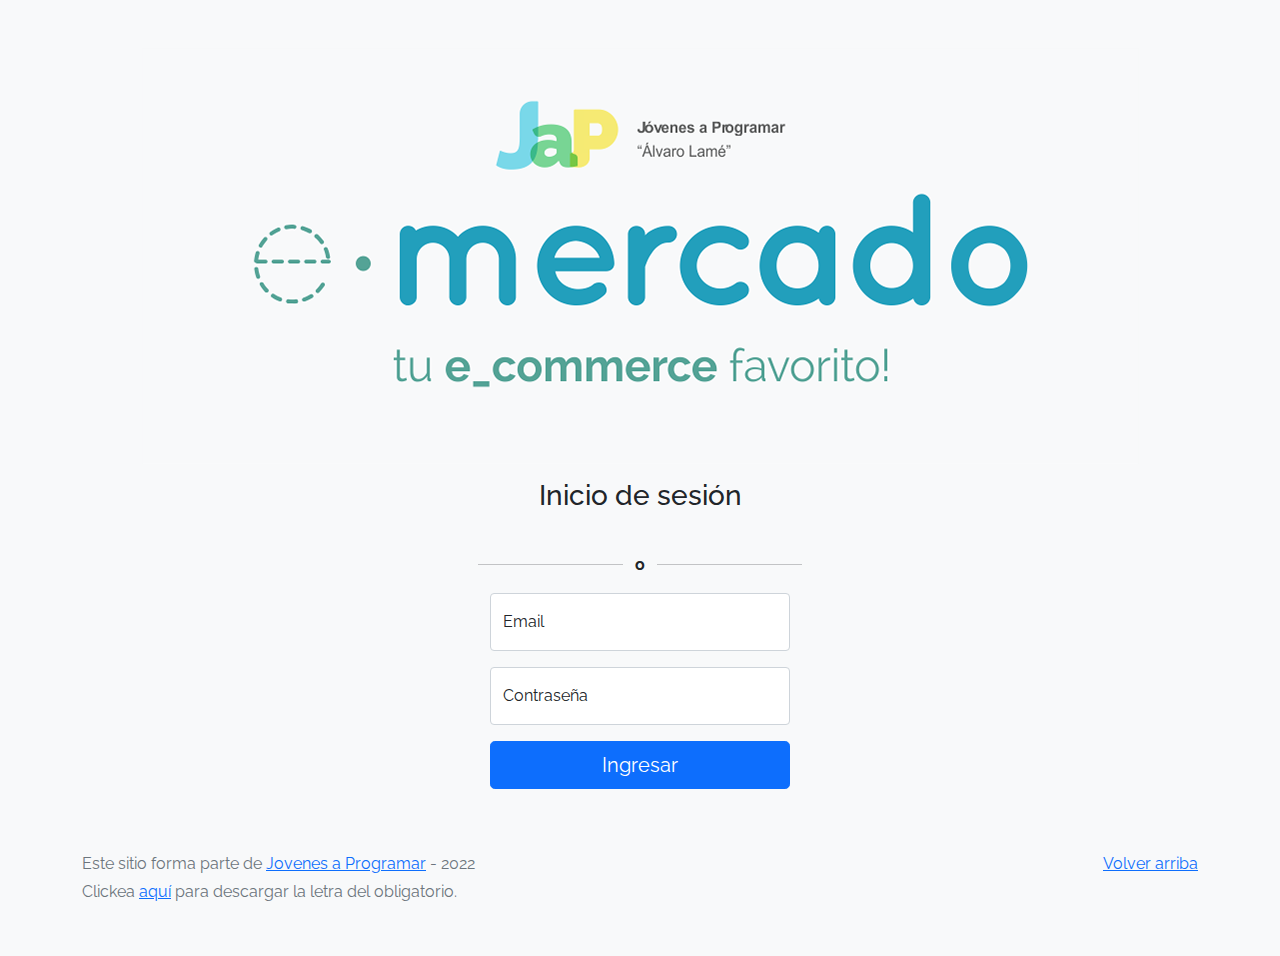
<file: index.html>
<!DOCTYPE html>
<html lang="es">

<head>
  <meta http-equiv="Content-Type" content="text/html; charset=UTF-8">
  <meta name="viewport" content="width=device-width, initial-scale=1, shrink-to-fit=no">
  <title>eMercado - Todo lo que busques está aquí</title>
  <link href="https://fonts.googleapis.com/css?family=Raleway:300,300i,400,400i,700,700i,900,900i" rel="stylesheet">
  <link href="css/bootstrap.min.css" rel="stylesheet">
  <link href="css/styles.css" rel="stylesheet">
  <style>
    body {
      background-color: rgb(248, 249, 250);
    }
  </style>
</head>

<body>
  <main class="mt-5 text-center">

    <div class="container">
      <div class="row">
        <div class="col">
          <img src="img/login.png" alt="Logo" class="img-fluid">
          <div class="signin">
            <h1 class="h3">Inicio de sesión</h1>
            <div class="d-flex justify-content-center">
              <div id="g_id_onload"
                data-client_id="797839961033-8uf7cm8mfs4sac1e7pn4msv54l4lvhlh.apps.googleusercontent.com"
                data-callback="handleCredentialResponse" data-auto_prompt="false">
              </div>
              <div class="g_id_signin mt-3 mb-3" data-type="standard" data-size="large" data-theme="outline"
                data-text="sign_in_with" data-shape="rectangular" data-logo_alignment="left" data-width="300"
                data-locale="es_UY">
              </div>
            </div>
            <div class="row">
              <hr class="col m-auto">
              <strong class="col-auto">o</strong>
              <hr class="col m-auto">
            </div>
            <div class="form-floating mt-3 mb-3">
              <input type="email" class="form-control" id="email" placeholder="Ingrese email" required>
              <label for="email">Email</label>
            </div>
            <div class="form-floating mt-3 mb-3">
              <input type="password" class="form-control" id="password" placeholder="Ingrese contraseña" required>
              <label for="password">Contraseña</label>
            </div>
            <button class="w-100 btn btn-lg btn-primary" id="submit">Ingresar</button>
          </div>
        </div>
      </div>
    </div>

  </main>

  <footer class="text-muted">
    <div class="container">
      <p class="float-end">
        <a href="#">Volver arriba</a>
      </p>
      <p>Este sitio forma parte de <a href="https://jovenesaprogramar.edu.uy/" target="_blank">Jovenes a Programar</a> -
        2022</p>
      <p>Clickea <a target="_blank" href="Letra.pdf">aquí</a> para descargar la letra del obligatorio.</p>
    </div>
  </footer>

  <div class="modal fade" tabindex="-1" role="dialog" id="error-modal">
    <div class="modal-dialog">
      <div class="modal-content">
        <div class="modal-body">
          <div>Por favor ingrese:</div>
          <ul id="error-modal-body"></ul>
        </div>
        <div class="modal-footer">
          <button type="button" class="btn btn-primary" data-bs-dismiss="modal">Cerrar</button>
        </div>
      </div>
    </div>
  </div>

  <script src="js/bootstrap.bundle.min.js"></script>
  <script src="https://accounts.google.com/gsi/client" async defer></script>
  <script src="js/index.js"></script>
</body>

</html>
</file>
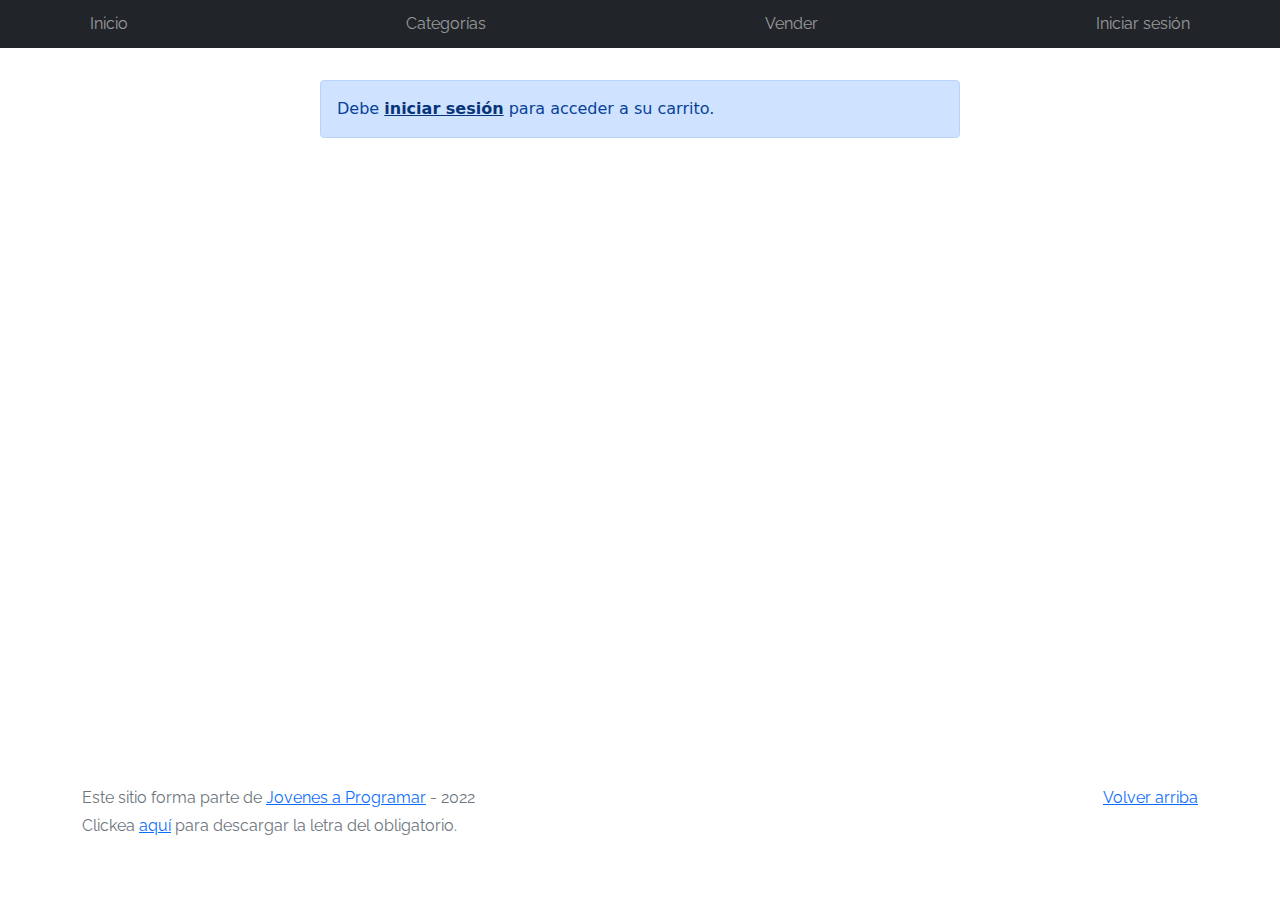
<file: cart.html>
<!DOCTYPE html>
<html lang="es">

<head>
  <meta http-equiv="Content-Type" content="text/html; charset=UTF-8">
  <meta name="viewport" content="width=device-width, initial-scale=1, shrink-to-fit=no">
  <title>eMercado - Todo lo que busques está aquí</title>
  <link href="https://fonts.googleapis.com/css?family=Raleway:300,300i,400,400i,700,700i,900,900i" rel="stylesheet">
  <link href="https://fonts.googleapis.com/css?family=Roboto:200,300,400,700,900" rel="stylesheet">
  <link href="css/bootstrap.min.css" rel="stylesheet">
  <link href="css/font-awesome.min.css" rel="stylesheet">
  <link href="css/styles.css" rel="stylesheet">
</head>

<body>

  <nav class="navbar navbar-expand-lg navbar-dark bg-dark p-1">
    <div class="container">
      <button class="navbar-toggler" type="button" data-bs-toggle="collapse" data-bs-target="#navbarNav"
        aria-controls="navbarNav" aria-expanded="false" aria-label="Toggle navigation">
        <span class="navbar-toggler-icon"></span>
      </button>
      <div class="collapse navbar-collapse" id="navbarNav">
        <ul class="navbar-nav w-100 justify-content-between">
          <li class="nav-item">
            <a class="nav-link" href="inicio.html">Inicio</a>
          </li>
          <li class="nav-item">
            <a class="nav-link" href="categories.html">Categorías</a>
          </li>
          <li class="nav-item">
            <a class="nav-link" href="sell.html">Vender</a>
          </li>
          <li class="nav-item" id="navbar-user">
          </li>
        </ul>
      </div>
    </div>
  </nav>

  <main>

    <div class="container">

      <div class="row">

        <div class="col">
          <h1 class="text-center mb-3 mt-4">Carrito</h1>
          <table class="table cart-table">
            <thead>
              <tr>
                <th scope="col"></th>
                <th class="name-h" scope="col">Nombre</th>
                <th class="cost-h" scope="col">Costo</th>
                <th class="count-h" scope="col">Cantidad</th>
                <th class="subtotal-h" scope="col">Subtotal</th>
                <th class="remove-h" scope="col"></th>
              </tr>
            </thead>
            <tbody id="cart-items">
            </tbody>
          </table>
        </div>

      </div>

      <div class="row row-cols-1 row-cols-lg-2">

        <form class="col col-lg-5 needs-validation" id="address-form" novalidate>
          <h2 class="mb-3 mt-5">Dirección de envío</h2>
          <div class="input-group shipping mb-2">
            <span class="input-group-text">Calle</span>
            <input type="text" name="shipping-main-street" class="form-control" id="shipping-main-street" required>
            <div class="invalid-feedback">Ingrese calle.</div>
            <div class="valid-feedback">OK.</div>
          </div>
          <div class="input-group shipping mb-2">
            <span class="input-group-text">Número</span>
            <input type="text" name="shipping-door-number" class="form-control" id="shipping-door-number" required>
            <div class="invalid-feedback">Ingrese número de puerta.</div>
            <div class="valid-feedback">OK.</div>
          </div>
          <div class="input-group shipping">
            <span class="input-group-text">Esquina</span>
            <input type="text" name="shipping-corner-street" class="form-control" id="shipping-corner-street" required>
            <div class="invalid-feedback">Ingrese esquina.</div>
            <div class="valid-feedback">OK.</div>
          </div>
        </form>

        <div class="col col-lg-3 offset-lg-1 needs-validation" id="shipping-method">
          <h2 class="mb-3 mt-5">Tipo de envío</h2>
          <div class="form-check mb-2">
            <input type="radio" class="form-check-input" name="shipping-method" value="3" id="shipping-premium"
              required>
            <label for="shipping-premium" class="form-check-label">Premium: 2 a 5 días (15%)</label>
          </div>
          <div class="form-check mb-2">
            <input type="radio" class="form-check-input" name="shipping-method" value="2" id="shipping-express">
            <label for="shipping-express" class="form-check-label">Express: 5 a 8 días (7%)</label>
          </div>
          <div class="form-check mb-2">
            <input type="radio" class="form-check-input" name="shipping-method" value="1" id="shipping-standard">
            <label for="shipping-standard" class="form-check-label">Standard: 12 a 15 días (5%)</label>
          </div>
        </div>

      </div>

      <div class="row row-cols-1">

        <div class="col">
          <h2 class="mb-3 mt-5">Costos</h2>
          <div class="list-group">
            <div class="list-group-item bg-light d-flex">
              <div class="w-50">
                <h5 class="mb-1">Subtotal</h5>
                <small class="text-muted">Costo unitario del producto por cantidad.</small>
              </div>
              <div class="w-50 d-flex align-items-center justify-content-end">
                <div class="number-font" id="subtotal-cost">─</div>
              </div>
            </div>
            <div class="list-group-item bg-light d-flex">
              <div class="w-50">
                <h5 class="mb-1">Costo de envío</h5>
                <small class="text-muted">Según el tipo de envío.</small>
              </div>
              <div class="w-50 d-flex align-items-center justify-content-end">
                <div class="number-font" id="shipping-cost">─</div>
              </div>
            </div>
            <div class="list-group-item bg-light d-flex">
              <div class="w-50">
                <h5 class="mb-1">Total</h5>
                <small class="text-muted">Total a pagar.</small>
              </div>
              <div class="w-50 d-flex align-items-center justify-content-end">
                <div class="fw-bold number-font" id="total-cost">─</div>
              </div>
            </div>
          </div>
        </div>

        <div class="col">
          <h2 class="mb-3 mt-5">Forma de pago</h2>
          <p id="payment-method-display">Seleccione una forma de pago.</p>
          <a data-bs-toggle="modal" href="#payment-modal" role="button">Seleccionar</a>
        </div>

      </div>

      <button type="submit" form="address-form" class="btn btn-primary btn-lg mt-5">Finalizar
        compra</button>

    </div>

    </div>

  </main>

  <footer class="text-muted">
    <div class="container">
      <p class="float-end">
        <a href="#">Volver arriba</a>
      </p>
      <p>Este sitio forma parte de <a href="https://jovenesaprogramar.edu.uy/" target="_blank">Jovenes a Programar</a> -
        2022</p>
      <p>Clickea <a target="_blank" href="Letra.pdf">aquí</a> para descargar la letra del obligatorio.</p>
    </div>
  </footer>

  <div id="spinner-wrapper">
    <div class="lds-ring">
      <div></div>
      <div></div>
      <div></div>
      <div></div>
    </div>
  </div>

  <div class="modal fade" id="payment-modal" data-bs-backdrop="static" data-bs-keyboard="false" tabindex="-1"
    aria-labelledby="staticBackdropLabel" aria-hidden="true">
    <div class="modal-dialog modal-dialog-centered modal-dialog-scrollable">
      <div class="modal-content">

        <div class="modal-header">
          <h2 class="modal-title fs-5">Forma de pago</h2>
        </div>

        <div class="modal-body">

          <div class="form-check mb-2">
            <input type="radio" class="form-check-input" name="payment-method-input" value="1" id="payment-card"
              required>
            <label for="payment-card" class="form-check-label">Tarjeta de crédito</label>
          </div>

          <form class="row row-cols-2" id="card-form" novalidate>
            <div class="col mb-2">
              <label for="payment-card-number" class="form-label">Número de tarjeta</label>
              <input type="text" name="payment-card-number" class="form-control" id="payment-card-number" disabled>
              <div class="invalid-feedback">Ingrese número de tarjeta.</div>
              <div class="valid-feedback">OK.</div>
            </div>

            <div class="col mb-2">
              <label for="payment-card-code" class="form-label">Código de seg.</label>
              <input type="text" name="payment-card-code" class="form-control" id="payment-card-code" disabled>
              <div class="invalid-feedback">Ingrese código de seguridad.</div>
              <div class="valid-feedback">OK.</div>
            </div>

            <div class="col mb-2">
              <label for="payment-card-expiration" class="form-label">Vencimiento (MM/AA)</label>
              <input type="text" name="payment-card-expiration" class="form-control" id="payment-card-expiration"
                disabled>
              <div class="invalid-feedback">Ingrese fecha de vencimiento.</div>
              <div class="valid-feedback">OK.</div>
            </div>
          </form>

          <div class="form-check mt-5 mb-2">
            <input type="radio" class="form-check-input" name="payment-method-input" value="2" id="payment-bank">
            <label for="payment-bank" class="form-check-label">Transferencia bancaria</label>
          </div>

          <form class="row row-cols-2" id="bank-form" novalidate>
            <div class="col mb-2">
              <label for="payment-bank-number" class="form-label">Número de cuenta</label>
              <input type="text" name="payment-bank-number" class="form-control" id="payment-bank-number" disabled>
              <div class="invalid-feedback">Ingrese número de cuenta.</div>
              <div class="valid-feedback">OK.</div>
            </div>
          </form>

        </div>

        <div class="modal-footer">
          <button type="button" class="btn btn-primary" data-bs-dismiss="modal">Cerrar</button>
        </div>

      </div>
    </div>
  </div>

  <div class="alert alert-success alert-dismissible fade d-none" id="purchase-success" role="alert">
    <div class="text-center">¡Has comprado con éxito!</div>
    <button type="button" class="btn-close" data-bs-dismiss="alert" aria-label="Close" id="close-alert"></button>
  </div>

  <script src="js/bootstrap.bundle.min.js"></script>
  <script src="js/init.js"></script>
  <script src="js/cart.js"></script>

</body>

</html>
</file>
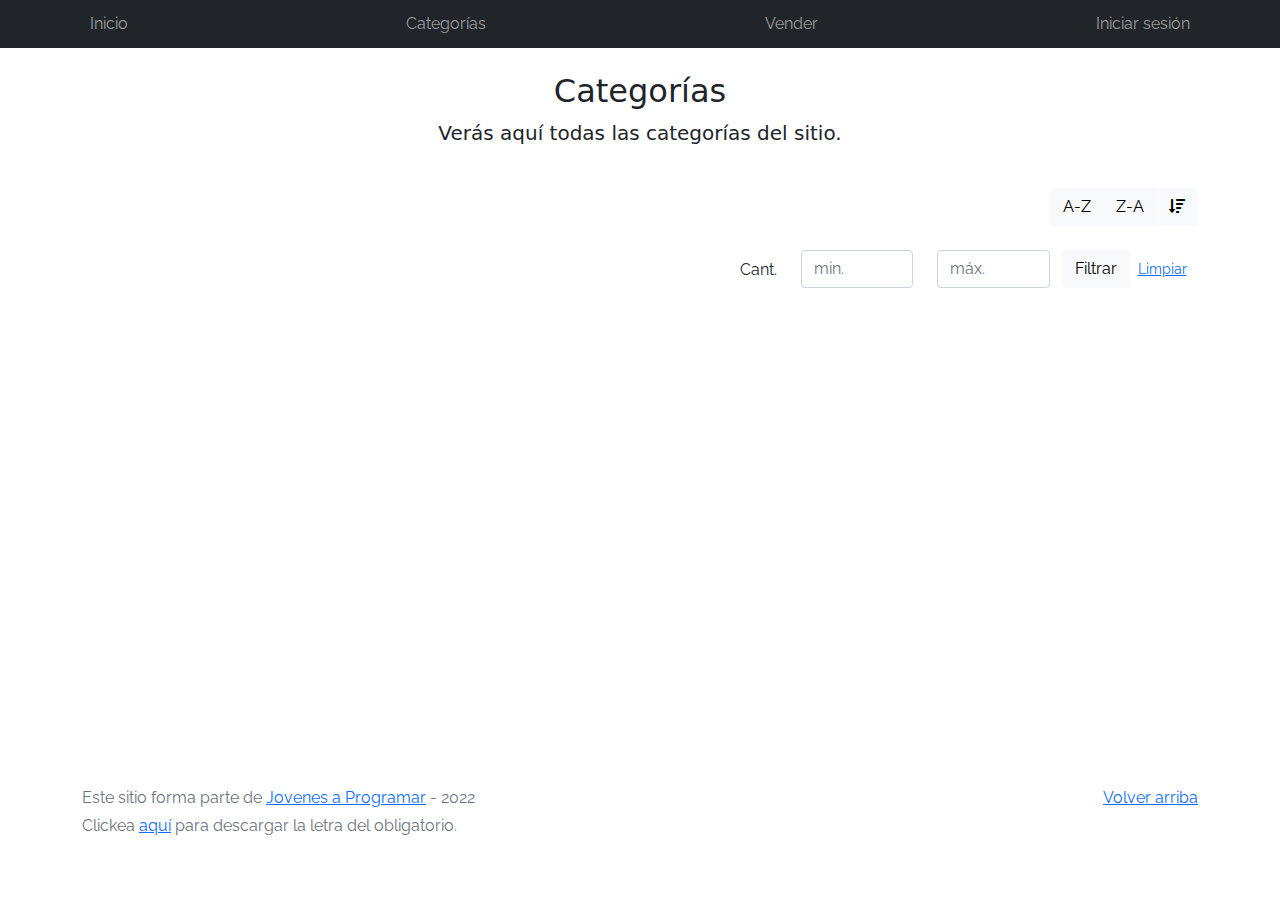
<file: categories.html>
<!DOCTYPE html>
<html lang="es">

<head>
  <meta http-equiv="Content-Type" content="text/html; charset=UTF-8">
  <meta name="viewport" content="width=device-width, initial-scale=1, shrink-to-fit=no">
  <title>eMercado - Todo lo que busques está aquí</title>
  <link href="https://fonts.googleapis.com/css?family=Raleway:300,300i,400,400i,700,700i,900,900i" rel="stylesheet">
  <link href="css/font-awesome.min.css" rel="stylesheet">
  <link href="css/bootstrap.min.css" rel="stylesheet">
  <link href="css/styles.css" rel="stylesheet">
</head>

<body>
  <nav class="navbar navbar-expand-lg navbar-dark bg-dark p-1">
    <div class="container">
      <button class="navbar-toggler" type="button" data-bs-toggle="collapse" data-bs-target="#navbarNav"
        aria-controls="navbarNav" aria-expanded="false" aria-label="Toggle navigation">
        <span class="navbar-toggler-icon"></span>
      </button>
      <div class="collapse navbar-collapse" id="navbarNav">
        <ul class="navbar-nav w-100 justify-content-between">
          <li class="nav-item">
            <a class="nav-link" href="inicio.html">Inicio</a>
          </li>
          <li class="nav-item">
            <a class="nav-link" href="categories.html">Categorías</a>
          </li>
          <li class="nav-item">
            <a class="nav-link" href="sell.html">Vender</a>
          </li>
          <li class="nav-item" id="navbar-user">
          </li>
        </ul>
      </div>
    </div>
  </nav>
  <main class="pb-5">
    <div class="text-center p-4">
      <h2>Categorías</h2>
      <p class="lead">Verás aquí todas las categorías del sitio.</p>
    </div>
    <div class="container">
      <div class="row">
        <div class="col text-end">
          <div class="btn-group btn-group-toggle mb-4" data-bs-toggle="buttons">
            <input type="radio" class="btn-check" name="options" id="sortAsc">
            <label class="btn btn-light" for="sortAsc">A-Z</label>
            <input type="radio" class="btn-check" name="options" id="sortDesc">
            <label class="btn btn-light" for="sortDesc">Z-A</label>
            <input type="radio" class="btn-check" name="options" id="sortByCount" checked>
            <label class="btn btn-light" for="sortByCount"><i class="fas fa-sort-amount-down mr-1"></i></label>
          </div>
        </div>
      </div>
      <div class="row">
        <div class="col-lg-6 offset-lg-6 col-md-12 mb-1 container">
          <div class="row container p-0 m-0">
            <div class="col">
              <p class="font-weight-normal text-end my-2">Cant.</p>
            </div>
            <div class="col">
              <input class="form-control" type="number" placeholder="min." id="rangeFilterCountMin">
            </div>
            <div class="col">
              <input class="form-control" type="number" placeholder="máx." id="rangeFilterCountMax">
            </div>
            <div class="col-3 p-0">
              <div class="btn-group" role="group">
                <button class="btn btn-light btn-block" id="rangeFilterCount">Filtrar</button>
                <button class="btn btn-link btn-sm" id="clearRangeFilter">Limpiar</button>
              </div>
            </div>
          </div>
        </div>
      </div>
      <div class="row">
        <div class="list-group" id="cat-list-container">
        </div>
      </div>
    </div>
  </main>
  <footer class="text-muted">
    <div class="container">
      <p class="float-end">
        <a href="#">Volver arriba</a>
      </p>
      <p>Este sitio forma parte de <a href="https://jovenesaprogramar.edu.uy/" target="_blank">Jovenes a Programar</a> -
        2022</p>
      <p>Clickea <a target="_blank" href="Letra.pdf">aquí</a> para descargar la letra del obligatorio.</p>
    </div>
  </footer>
  <div id="spinner-wrapper">
    <div class="lds-ring">
      <div></div>
      <div></div>
      <div></div>
      <div></div>
    </div>
  </div>
  <script src="js/bootstrap.bundle.min.js"></script>
  <script src="js/init.js"></script>
  <script src="js/categories.js"></script>
</body>

</html>
</file>
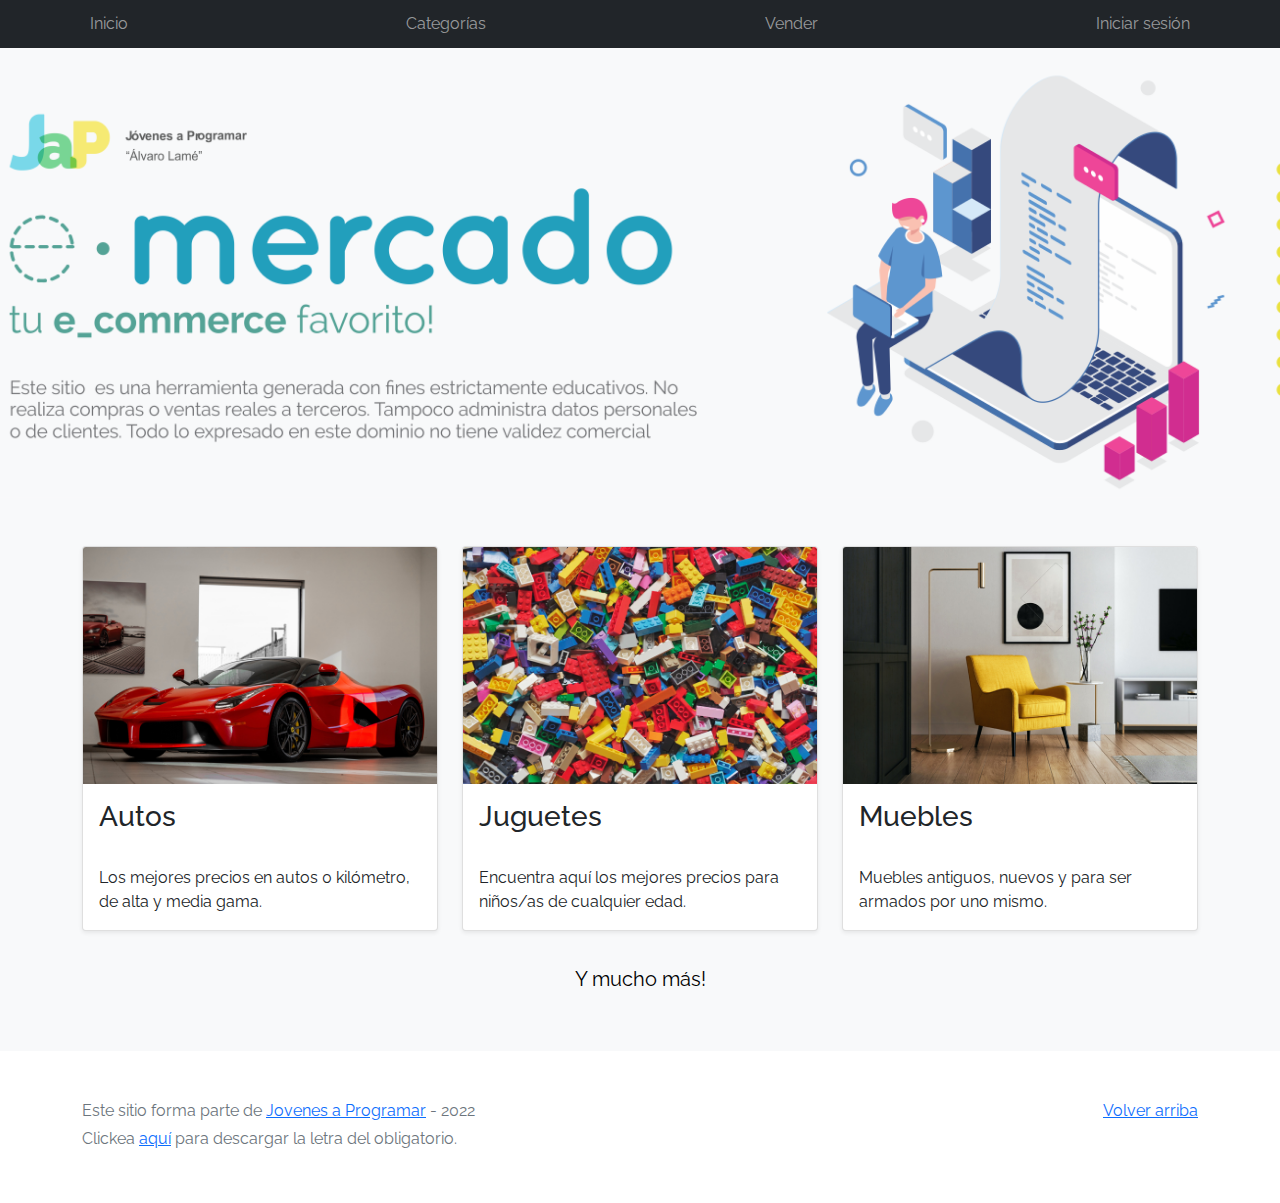
<file: inicio.html>
<!DOCTYPE html>
<html lang="es">

<head>
  <meta http-equiv="Content-Type" content="text/html; charset=UTF-8">
  <meta name="viewport" content="width=device-width, initial-scale=1, shrink-to-fit=no">
  <title>eMercado - Todo lo que busques está aquí</title>
  <link href="https://fonts.googleapis.com/css?family=Raleway:300,300i,400,400i,700,700i,900,900i" rel="stylesheet">
  <link href="css/bootstrap.min.css" rel="stylesheet">
  <link href="css/styles.css" rel="stylesheet">
</head>

<body>
  <nav class="navbar navbar-expand-lg navbar-dark bg-dark p-1">
    <div class="container">
      <button class="navbar-toggler" type="button" data-bs-toggle="collapse" data-bs-target="#navbarNav"
        aria-controls="navbarNav" aria-expanded="false" aria-label="Toggle navigation">
        <span class="navbar-toggler-icon"></span>
      </button>
      <div class="collapse navbar-collapse" id="navbarNav">
        <ul class="navbar-nav w-100 justify-content-between">
          <li class="nav-item">
            <a class="nav-link" href="inicio.html">Inicio</a>
          </li>
          <li class="nav-item">
            <a class="nav-link" href="categories.html">Categorías</a>
          </li>
          <li class="nav-item">
            <a class="nav-link" href="sell.html">Vender</a>
          </li>
          <li class="nav-item" id="navbar-user">
          </li>
        </ul>
      </div>
    </div>
  </nav>
  <main>
    <div class="jumbotron text-center"></div>
    <div class="album py-5 bg-light">
      <div class="container">
        <div class="row">
          <div class="col-md-4">
            <div class="card mb-4 shadow-sm custom-card cursor-active" id="autos">
              <img class="bd-placeholder-img card-img-top" src="img/cars_index.jpg"
                alt="Imgagen representativa de la categoría 'Autos'">
              <h3 class="m-3">Autos</h3>
              <div class="card-body">
                <p class="card-text">Los mejores precios en autos 0 kilómetro, de alta y media gama.</p>
              </div>
            </div>
          </div>
          <div class="col-md-4">
            <div class="card mb-4 shadow-sm custom-card cursor-active" id="juguetes">
              <img class="bd-placeholder-img card-img-top" src="img/toys_index.jpg"
                alt="Imgagen representativa de la categoría 'Juguetes'">
              <h3 class="m-3">Juguetes</h3>
              <div class="card-body">
                <p class="card-text">Encuentra aquí los mejores precios para niños/as de cualquier edad.</p>
              </div>
            </div>
          </div>
          <div class="col-md-4">
            <div class="card mb-4 shadow-sm custom-card cursor-active" id="muebles">
              <img class="bd-placeholder-img card-img-top" src="img/furniture_index.jpg"
                alt="Imgagen representativa de la categoría 'Muebles'">
              <h3 class="m-3">Muebles</h3>
              <div class="card-body">
                <p class="card-text">Muebles antiguos, nuevos y para ser armados por uno mismo.</p>
              </div>
            </div>
          </div>
        </div>
        <div class="row">
          <a class="btn btn-light btn-lg btn-block" href="categories.html">Y mucho más!</a>
        </div>
      </div>
    </div>
  </main>
  <footer class="text-muted">
    <div class="container">
      <p class="float-end">
        <a href="#">Volver arriba</a>
      </p>
      <p>Este sitio forma parte de <a href="https://jovenesaprogramar.edu.uy/" target="_blank">Jovenes a Programar</a> -
        2022</p>
      <p>Clickea <a target="_blank" href="Letra.pdf">aquí</a> para descargar la letra del obligatorio.</p>
    </div>
  </footer>
  <script src="js/bootstrap.bundle.min.js"></script>
  <script src="js/inicio.js"></script>
  <script src="js/init.js"></script>
</body>

</html>
</file>
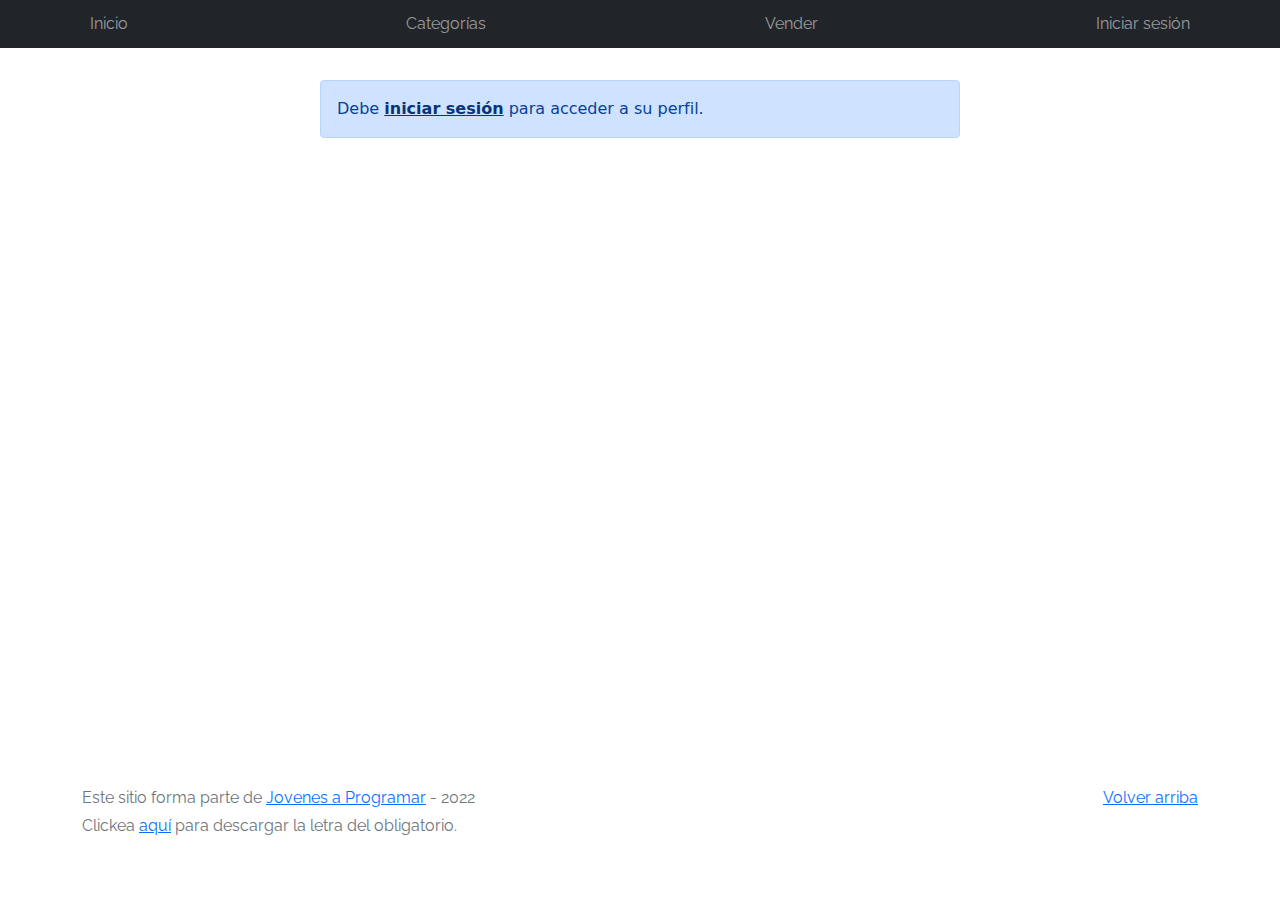
<file: my-profile.html>
<!DOCTYPE html>
<html lang="es">

<head>
  <meta http-equiv="Content-Type" content="text/html; charset=UTF-8">
  <meta name="viewport" content="width=device-width, initial-scale=1, shrink-to-fit=no">
  <title>eMercado - Todo lo que busques está aquí</title>
  <link href="https://fonts.googleapis.com/css?family=Raleway:300,300i,400,400i,700,700i,900,900i" rel="stylesheet">
  <link href="css/bootstrap.min.css" rel="stylesheet">
  <link href="css/styles.css" rel="stylesheet">
  <style>
    .bd-placeholder-img {
      font-size: 1.125rem;
      text-anchor: middle;
      -webkit-user-select: none;
      -moz-user-select: none;
      -ms-user-select: none;
      user-select: none;
    }

    @media (min-width: 768px) {
      .bd-placeholder-img-lg {
        font-size: 3.5rem;
      }
    }
  </style>
</head>

<body>
  <nav class="navbar navbar-expand-lg navbar-dark bg-dark p-1">
    <div class="container">
      <button class="navbar-toggler" type="button" data-bs-toggle="collapse" data-bs-target="#navbarNav"
        aria-controls="navbarNav" aria-expanded="false" aria-label="Toggle navigation">
        <span class="navbar-toggler-icon"></span>
      </button>
      <div class="collapse navbar-collapse" id="navbarNav">
        <ul class="navbar-nav w-100 justify-content-between">
          <li class="nav-item">
            <a class="nav-link" href="inicio.html">Inicio</a>
          </li>
          <li class="nav-item">
            <a class="nav-link" href="categories.html">Categorías</a>
          </li>
          <li class="nav-item">
            <a class="nav-link" href="sell.html">Vender</a>
          </li>
          <li class="nav-item" id="navbar-user">
          </li>
        </ul>
      </div>
    </div>
  </nav>

  <main>

    <div class="container">

      <div class="row mt-4">

        <div class="col">
          <h1 class="d-inline">Perfil</h1>
          <img src="img/img_perfil.png" alt="Imagen de perfil" class="d-inline float-end" id="profile-picture">
        </div>

      </div>

      <div class="row row-cols-1 row-cols-lg-2 mt-3">

        <div class="col mb-3 needs-validation">
          <label class="form-label" for="name">Primer nombre</label>
          <div class="d-inline float-end form-text">Requerido</div>
          <input class="form-control" type="text" id="name" required>
          <div class="invalid-feedback">Nombre no puede estar vacío.</div>
          <div class="valid-feedback">OK.</div>
        </div>
        <div class="col mb-3 needs-validation">
          <label class="form-label" for="second-name">Segundo nombre</label>
          <input class="form-control" type="text" id="second-name">
          <div class="valid-feedback">OK.</div>
        </div>
        <div class="col mb-3 needs-validation">
          <label class="form-label" for="surname">Primer apellido</label>
          <div class="d-inline float-end form-text">Requerido</div>
          <input class="form-control" type="text" id="surname" required>
          <div class="invalid-feedback">Apellido no puede estar vacío.</div>
          <div class="valid-feedback">OK.</div>
        </div>
        <div class="col mb-3 needs-validation">
          <label class="form-label" for="second-surname">Segundo apellido</label>
          <input class="form-control" type="text" id="second-surname">
          <div class="valid-feedback">OK.</div>
        </div>
        <div class="col mb-3 needs-validation">
          <label class="form-label" for="email">E-mail</label>
          <div class="d-inline float-end form-text">Requerido</div>
          <input class="form-control" type="email" id="email" required>
          <div class="invalid-feedback">Ingrese email válido.</div>
          <div class="valid-feedback">OK.</div>
        </div>
        <div class="col mb-3 needs-validation">
          <label class="form-label" for="phone-number">Teléfono de contacto</label>
          <input class="form-control" type="tel" id="phone-number">
          <div class="valid-feedback">OK.</div>
        </div>
        <div class="col mb-3">
          <label class="form-label" for="picture-input">Imagen de perfil</label>
          <input class="form-control" type="file" accept="image/png, image/jpeg" id="picture-input">
          <div class="text-danger mt-2 d-none" id="picture-error">Debe seleccionar una imagen tipo PNG o JPEG.</div>
        </div>

      </div>

      <div class="row mt-5">
        <div class="col">
          <button class="btn btn-primary" id="save-changes">Guardar cambios</button>
        </div>
      </div>

    </div>

  </main>

  <footer class="text-muted">
    <div class="container">
      <p class="float-end">
        <a href="#">Volver arriba</a>
      </p>
      <p>Este sitio forma parte de <a href="https://jovenesaprogramar.edu.uy/" target="_blank">Jovenes a Programar</a> -
        2022</p>
      <p>Clickea <a target="_blank" href="Letra.pdf">aquí</a> para descargar la letra del obligatorio.</p>
    </div>
  </footer>

  <script src="js/bootstrap.bundle.min.js"></script>
  <script src="js/init.js"></script>
  <script src="js/my-profile.js"></script>

</body>

</html>
</file>
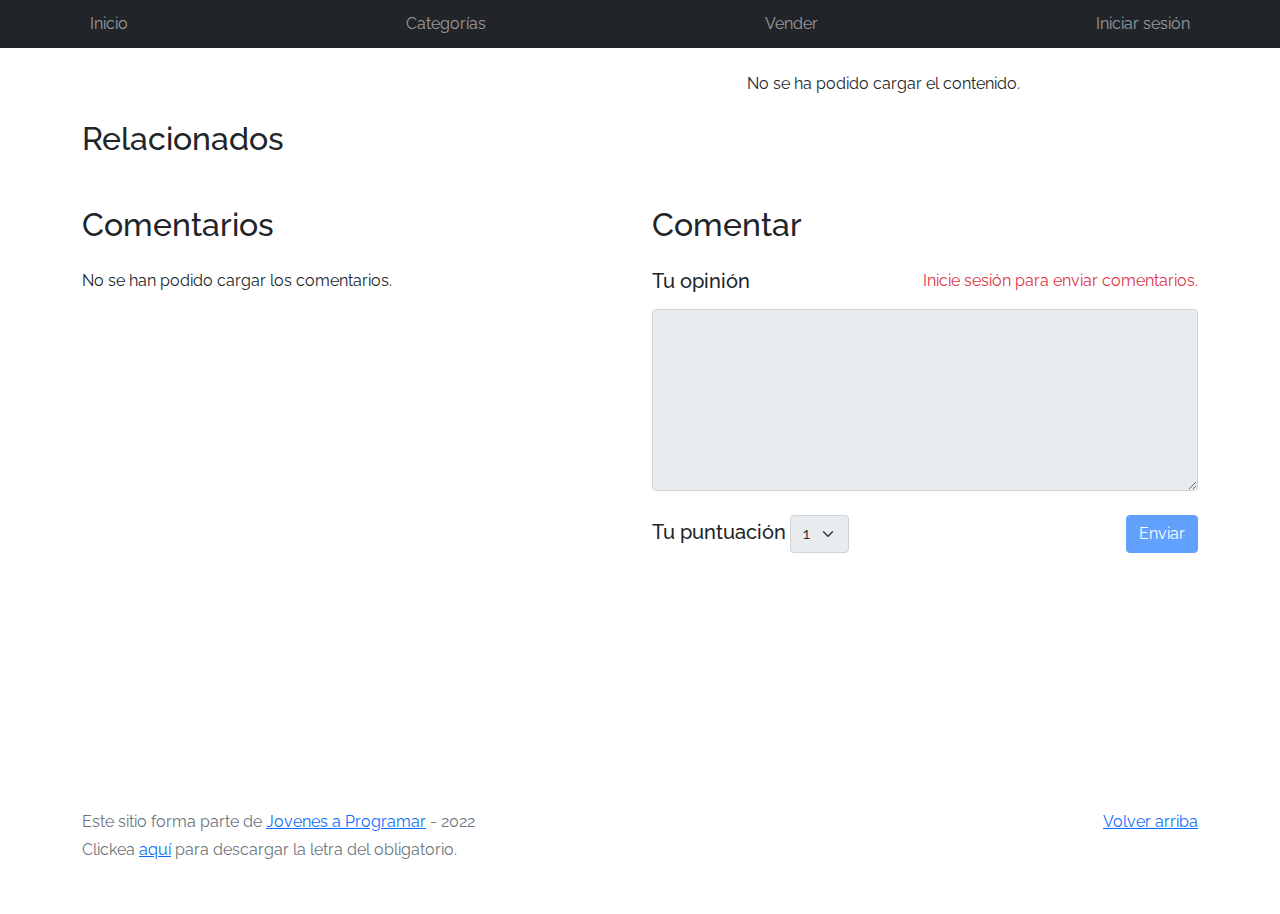
<file: product-info.html>
<!DOCTYPE html>
<html lang="es">

<head>
  <meta http-equiv="Content-Type" content="text/html; charset=UTF-8">
  <meta name="viewport" content="width=device-width, initial-scale=1, shrink-to-fit=no">
  <title>eMercado - Todo lo que busques está aquí</title>
  <link href="https://fonts.googleapis.com/css?family=Raleway:300,300i,400,400i,700,700i,900,900i" rel="stylesheet">
  <link href="https://fonts.googleapis.com/css?family=Roboto:200,300,400,700,900" rel="stylesheet">
  <link href="css/font-awesome.min.css" rel="stylesheet">
  <link href="css/bootstrap.min.css" rel="stylesheet">
  <link href="css/styles.css" rel="stylesheet">
</head>

<body>
  <nav class="navbar navbar-expand-lg navbar-dark bg-dark p-1">
    <div class="container">
      <button class="navbar-toggler" type="button" data-bs-toggle="collapse" data-bs-target="#navbarNav"
        aria-controls="navbarNav" aria-expanded="false" aria-label="Toggle navigation">
        <span class="navbar-toggler-icon"></span>
      </button>
      <div class="collapse navbar-collapse" id="navbarNav">
        <ul class="navbar-nav w-100 justify-content-between">
          <li class="nav-item">
            <a class="nav-link" href="inicio.html">Inicio</a>
          </li>
          <li class="nav-item">
            <a class="nav-link" href="categories.html">Categorías</a>
          </li>
          <li class="nav-item">
            <a class="nav-link" href="sell.html">Vender</a>
          </li>
          <li class="nav-item" id="navbar-user">
          </li>
        </ul>
      </div>
    </div>
  </nav>
  <main>

    <div class="container mt-4">

      <div class="row row-cols-1 row-cols-lg-2">

        <div class="col col-lg-7">
          <div id="pro-img-carousel" class="carousel slide" data-bs-ride="carousel">
            <div class="carousel-inner rounded-3" id="carousel-inner">
            </div>
            <button class="carousel-control-prev" type="button" data-bs-target="#pro-img-carousel" data-bs-slide="prev">
              <span class="carousel-control-prev-icon" aria-hidden="true"></span>
              <span class="visually-hidden">Anterior</span>
            </button>
            <button class="carousel-control-next" type="button" data-bs-target="#pro-img-carousel" data-bs-slide="next">
              <span class="carousel-control-next-icon" aria-hidden="true"></span>
              <span class="visually-hidden">Siguiente</span>
            </button>
            <div class="carousel-indicators" id="carousel-indicators">
            </div>
          </div>
        </div>

        <div class="col col-lg-5" id="pro-info">
        </div>

      </div>

      <h2 class="mb-4 mt-4">Relacionados</h2>
      <div class="row row-cols-2 justify-content-evenly justify-content-lg-start" id="pro-related">
      </div>

      <div class="row row-cols-1 row-cols-lg-2">

        <div class="col">
          <h2 class="mb-4 mt-4">Comentarios</h2>
          <div class="d-grid gap-3 mb-4" id="comments-list">
          </div>
        </div>

        <div class="col">
          <h2 class="mb-4 mt-4">Comentar</h2>
          <div class="mb-4">
            <label for="comment-description">
              <h5 class="mb-3">Tu opinión</h5>
            </label>
            <p class="d-none d-inline float-end text-danger" id="comment-error">Inicie sesión para enviar comentarios.
            </p>
            <textarea name="comment-description" id="comment-description" cols="30" rows="7"
              class="form-control"></textarea>
          </div>
          <div class="mb-4">
            <label for="comment-score">
              <h5>Tu puntuación</h5>
            </label>
            <select name="comment-score" id="comment-score" class="form-select w-auto d-inline">
              <option value="1">1</option>
              <option value="2">2</option>
              <option value="3">3</option>
              <option value="4">4</option>
              <option value="5">5</option>
            </select>
            <button type="button" id="comment-send" class="btn btn-primary w-auto float-end">Enviar</button>
          </div>
        </div>

      </div>

    </div>

  </main>
  <footer class="text-muted">
    <div class="container">
      <p class="float-end">
        <a href="#">Volver arriba</a>
      </p>
      <p>Este sitio forma parte de <a href="https://jovenesaprogramar.edu.uy/" target="_blank">Jovenes a Programar</a> -
        2022</p>
      <p>Clickea <a target="_blank" href="Letra.pdf">aquí</a> para descargar la letra del obligatorio.</p>
    </div>
  </footer>
  <div id="spinner-wrapper">
    <div class="lds-ring">
      <div></div>
      <div></div>
      <div></div>
      <div></div>
    </div>
  </div>
  <script src="js/bootstrap.bundle.min.js"></script>
  <script src="js/init.js"></script>
  <script src="js/product-info.js"></script>
</body>

</html>
</file>
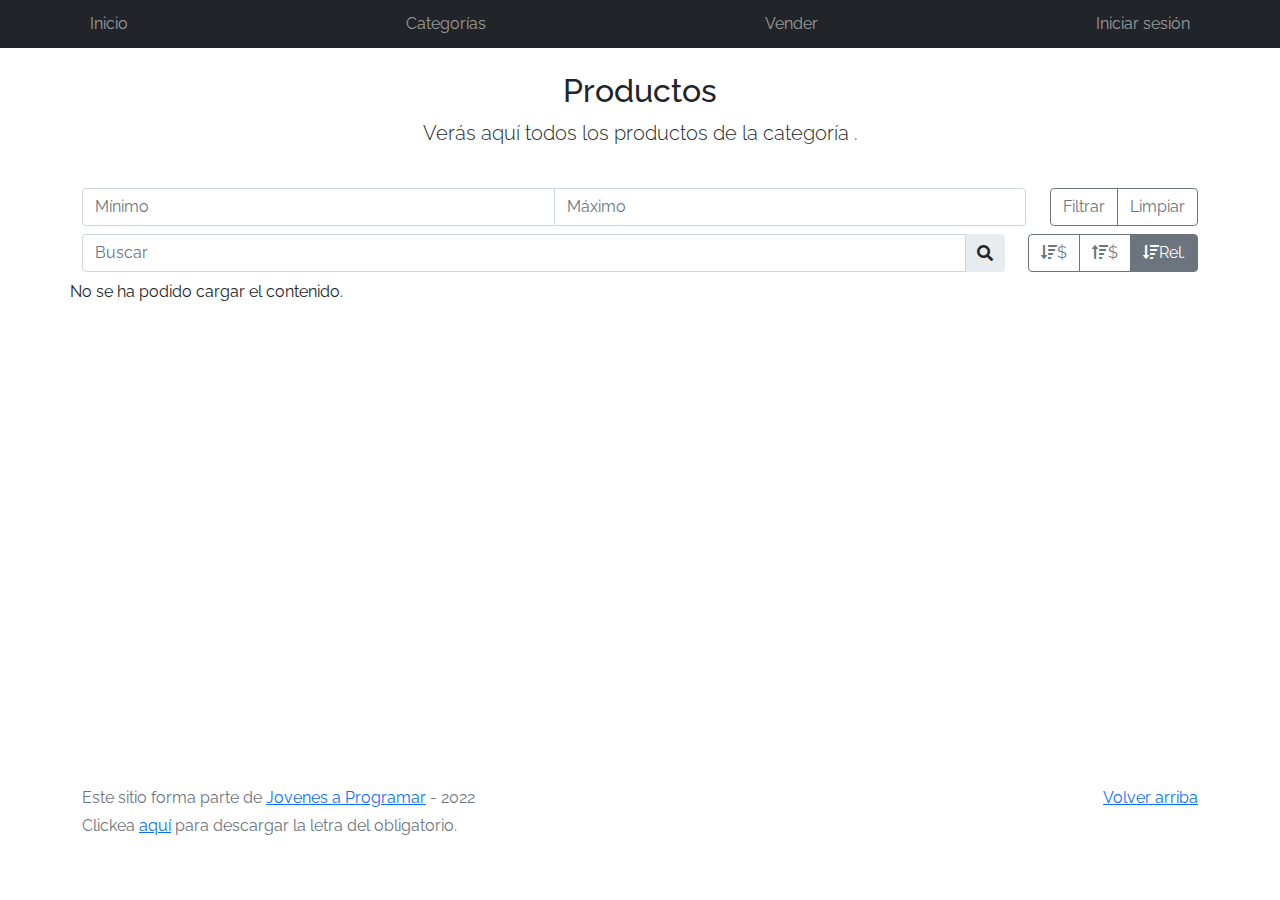
<file: products.html>
<!DOCTYPE html>
<html lang="es">

<head>
  <meta http-equiv="Content-Type" content="text/html; charset=UTF-8">
  <meta name="viewport" content="width=device-width, initial-scale=1, shrink-to-fit=no">
  <title>eMercado - Todo lo que busques está aquí</title>
  <link href="https://fonts.googleapis.com/css?family=Raleway:300,300i,400,400i,700,700i,900,900i" rel="stylesheet">
  <link href="css/font-awesome.min.css" rel="stylesheet">
  <link href="css/bootstrap.min.css" rel="stylesheet">
  <link href="css/styles.css" rel="stylesheet">
</head>

<body>

  <nav class="navbar navbar-expand-lg navbar-dark bg-dark p-1">
    <div class="container">
      <button class="navbar-toggler" type="button" data-bs-toggle="collapse" data-bs-target="#navbarNav"
        aria-controls="navbarNav" aria-expanded="false" aria-label="Toggle navigation">
        <span class="navbar-toggler-icon"></span>
      </button>
      <div class="collapse navbar-collapse" id="navbarNav">
        <ul class="navbar-nav w-100 justify-content-between">
          <li class="nav-item">
            <a class="nav-link" href="inicio.html">Inicio</a>
          </li>
          <li class="nav-item">
            <a class="nav-link" href="categories.html">Categorías</a>
          </li>
          <li class="nav-item">
            <a class="nav-link" href="sell.html">Vender</a>
          </li>
          <li class="nav-item" id="navbar-user">
          </li>
        </ul>
      </div>
    </div>
  </nav>

  <main class="container pb-5">

    <div class="row">
      <div class="col text-center p-4">
        <h2>Productos</h2>
        <p class="lead">Verás aquí todos los productos de la categoría <strong id="pro-list-name"></strong>.</p>
      </div>
    </div>

    <div class="row">
      <div class="col mb-2">
        <div class="input-group">
          <input class="form-control" type="number" placeholder="Mínimo" id="filterCostMin">
          <input class="form-control" type="number" placeholder="Máximo" id="filterCostMax">
        </div>
      </div>
      <div class="col col-auto mb-2">
        <div class="btn-group" role="group">
          <button class="btn btn-outline-secondary" id="filterCost">Filtrar</button>
          <button class="btn btn-outline-secondary" id="filterClear">Limpiar</button>
        </div>
      </div>
    </div>

    <div class="row">
      <div class="col mb-2">
        <div class="input-group">
          <input type="search" class="form-control" placeholder="Buscar" aria-label="Buscar" id="search">
          <span class="input-group-text border-0">
            <span class="fas fa-search"></span>
          </span>
        </div>
      </div>
      <div class="col col-auto mb-2">
        <div class="btn-group" role="group">
          <input type="radio" class="btn-check" name="sort-by" id="sortCostDesc">
          <label class="btn btn-outline-secondary" for="sortCostDesc"><span
              class="fas fa-sort-amount-down mr-1"></span>$</label>
          <input type="radio" class="btn-check" name="sort-by" id="sortCostAsc">
          <label class="btn btn-outline-secondary" for="sortCostAsc"><span
              class="fas fa-sort-amount-up mr-1"></span>$</label>
          <input type="radio" class="btn-check" name="sort-by" id="sortRelDesc" checked>
          <label class="btn btn-outline-secondary" for="sortRelDesc"><span
              class="fas fa-sort-amount-down mr-1"></span>Rel.</label>
        </div>
      </div>
    </div>

    <div class="row">
      <div class="list-group p-0" id="pro-list-container">
      </div>
    </div>

  </main>
  <footer class="text-muted">
    <div class="container">
      <p class="float-end">
        <a href="#">Volver arriba</a>
      </p>
      <p>Este sitio forma parte de <a href="https://jovenesaprogramar.edu.uy/" target="_blank">Jovenes a Programar</a> -
        2022</p>
      <p>Clickea <a target="_blank" href="Letra.pdf">aquí</a> para descargar la letra del obligatorio.</p>
    </div>
  </footer>
  <div id="spinner-wrapper">
    <div class="lds-ring">
      <div></div>
      <div></div>
      <div></div>
      <div></div>
    </div>
  </div>
  <script src="js/bootstrap.bundle.min.js"></script>
  <script src="js/init.js"></script>
  <script src="js/products.js"></script>
</body>

</html>
</file>
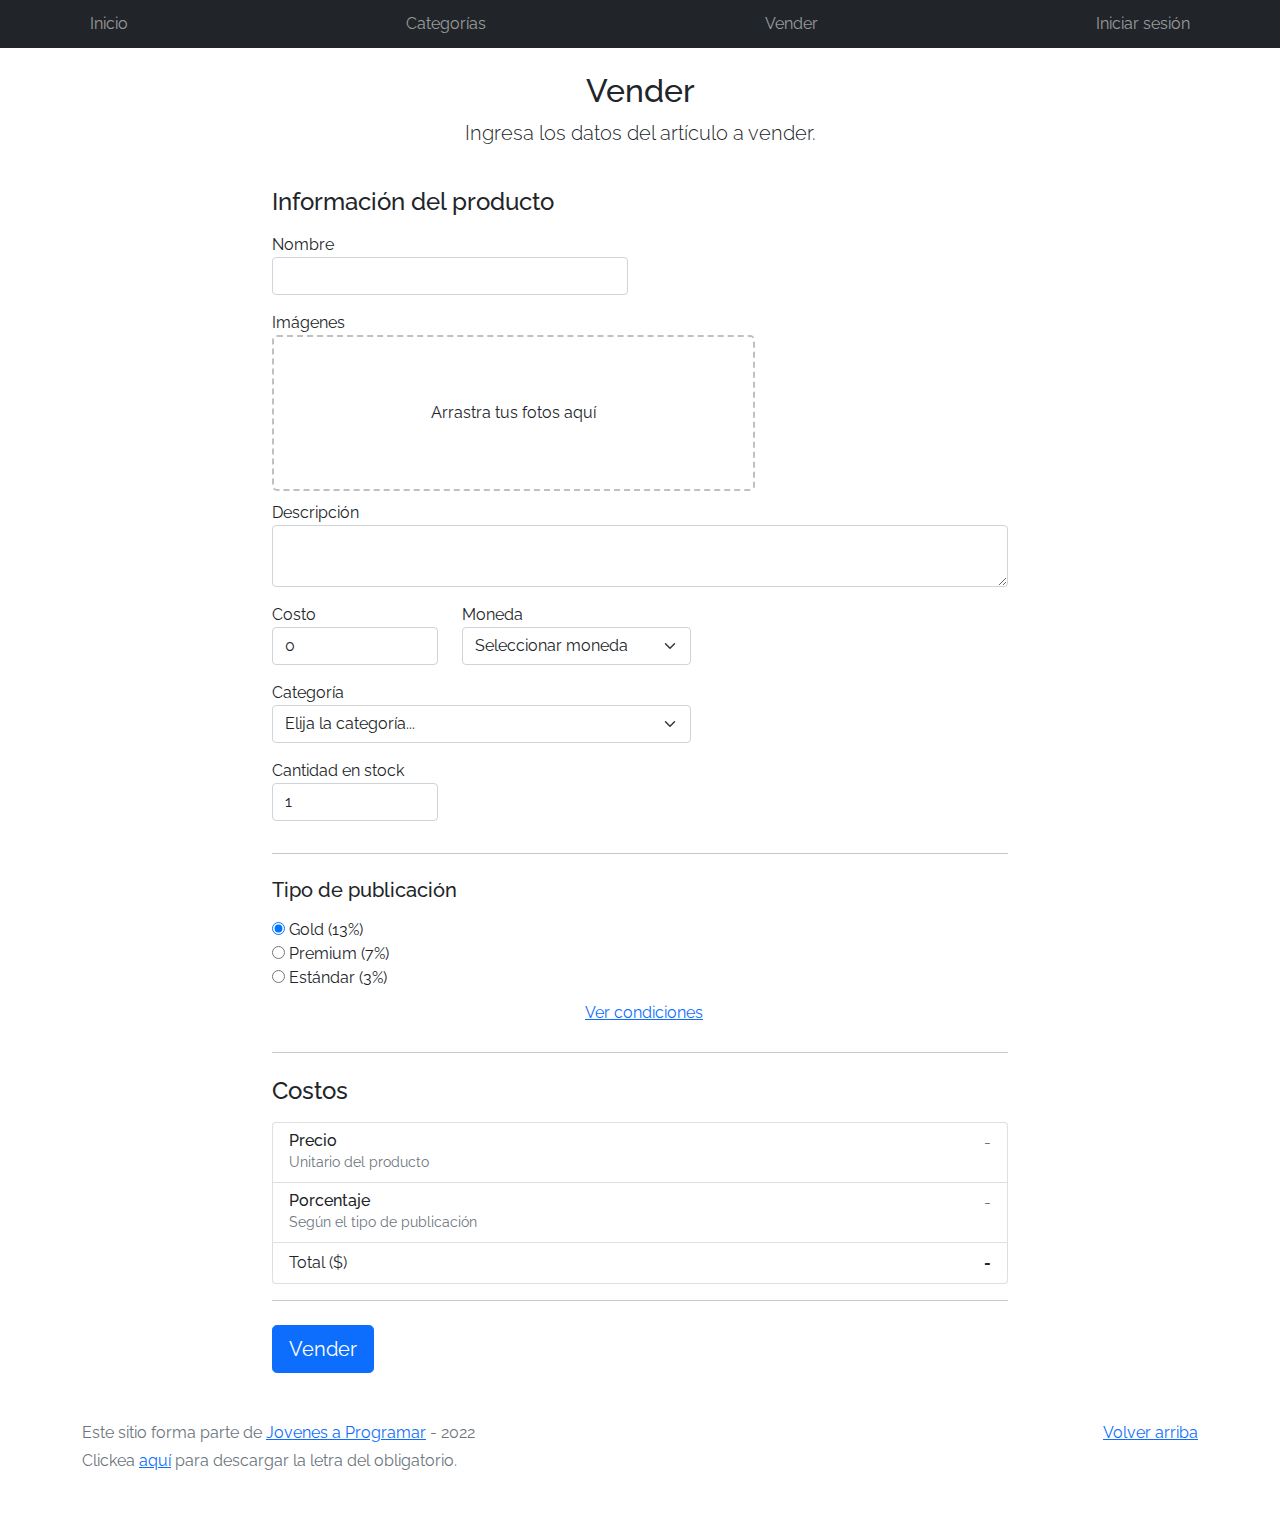
<file: sell.html>
<!DOCTYPE html>
<html lang="es">

<head>
  <meta http-equiv="Content-Type" content="text/html; charset=UTF-8">
  <meta name="viewport" content="width=device-width, initial-scale=1, shrink-to-fit=no">
  <title>eMercado - Todo lo que busques está aquí</title>
  <link href="https://fonts.googleapis.com/css?family=Raleway:300,300i,400,400i,700,700i,900,900i" rel="stylesheet">
  <link href="css/bootstrap.min.css" rel="stylesheet">
  <link href="css/dropzone.css" rel="stylesheet">
  <link href="css/styles.css" rel="stylesheet">
</head>

<body>
  <nav class="navbar navbar-expand-lg navbar-dark bg-dark p-1">
    <div class="container">
      <button class="navbar-toggler" type="button" data-bs-toggle="collapse" data-bs-target="#navbarNav"
        aria-controls="navbarNav" aria-expanded="false" aria-label="Toggle navigation">
        <span class="navbar-toggler-icon"></span>
      </button>
      <div class="collapse navbar-collapse" id="navbarNav">
        <ul class="navbar-nav w-100 justify-content-between">
          <li class="nav-item">
            <a class="nav-link" href="inicio.html">Inicio</a>
          </li>
          <li class="nav-item">
            <a class="nav-link" href="categories.html">Categorías</a>
          </li>
          <li class="nav-item">
            <a class="nav-link" href="sell.html">Vender</a>
          </li>
          <li class="nav-item" id="navbar-user">
          </li>
        </ul>
      </div>
    </div>
  </nav>
  <div class="container">
    <div class="text-center p-4">
      <h2>Vender</h2>
      <p class="lead">Ingresa los datos del artículo a vender.</p>
    </div>
    <div class="row justify-content-md-center">
      <div class="col-md-8 order-md-1">
        <h4 class="mb-3">Información del producto</h4>
        <form class="needs-validation" id="sell-info">
          <div class="row">
            <div class="col-md-6 mb-3">
              <label for="productName">Nombre</label>
              <input type="text" class="form-control" id="productName" value="" name="productName">
              <div class="invalid-feedback">
                Ingresa un nombre
              </div>
            </div>
          </div>
          <div class="row">
            <div class="col-md-8 order-md-1">
              <label>Imágenes</label>
              <div class="needsclick dz-clickable" id="file-upload">
                <div class="dz-message needsclick">
                  Arrastra tus fotos aquí<br>
                </div>
              </div>
            </div>
          </div>
          <div class="row">
            <div class="col-md-12 mb-3">
              <label for="productDescription">Descripción</label>
              <textarea name="productDescription" class="form-control" id="productDescription"></textarea>
            </div>
          </div>
          <div class="row">
            <div class="col-md-3 mb-3">
              <label for="productCostInput">Costo</label>
              <input type="number" name="productCostInput" class="form-control" id="productCostInput" placeholder=""
                required="" value="0" min="0">
              <div class="invalid-feedback">
                El costo debe ser mayor que 0.
              </div>
            </div>
            <div class="col-md-4 mb-3">
              <label for="productCurrency">Moneda</label>
              <select name="productCurrency" class="form-select custom-select d-block w-100" id="productCurrency"
                required>
                <option value="" hidden selected>Seleccionar moneda</option>
                <option>Pesos Uruguayos (UYU)</option>
                <option>Dólares (USD)</option>
              </select>
              <div class="invalid-feedback">
                Ingresa una categoría válida.
              </div>
            </div>
          </div>
          <div class="row">
            <div class="col-md-7 mb-3">
              <label for="productCategory">Categoría</label>
              <select name="productCategory" class="custom-select form-select d-block w-100" id="productCategory">
                <option value="">Elija la categoría...</option>
                <option>Autos</option>
                <option>Juguetes</option>
                <option>Muebles</option>
                <option>Herramientas</option>
                <option>Computadoras</option>
                <option>Vestimenta</option>
              </select>
              <div class="invalid-feedback">
                Por favor ingresa una categoría válida.
              </div>
            </div>
          </div>
          <div class="row">
            <div class="col-md-3 mb-3">
              <label for="productCountInput">Cantidad en stock</label>
              <input type="number" name="productCountInput" class="form-control" id="productCountInput" required
                value="1" min="0">
              <div class="invalid-feedback">
                La cantidad es requerida.
              </div>
            </div>
          </div>
          <hr class="mb-4">
          <h5 class="mb-3">Tipo de publicación</h5>
          <div class="d-block my-3">
            <div class="custom-control custom-radio">
              <input id="goldradio" name="publicationType" type="radio" class="custom-control-input" checked=""
                required="">
              <label class="custom-control-label" for="goldradio">Gold (13%)</label>
            </div>
            <div class="custom-control custom-radio">
              <input id="premiumradio" name="publicationType" type="radio" class="custom-control-input" required="">
              <label class="custom-control-label" for="premiumradio">Premium (7%)</label>
            </div>
            <div class="custom-control custom-radio">
              <input id="standardradio" name="publicationType" type="radio" class="custom-control-input" required="">
              <label class="custom-control-label" for="standardradio">Estándar (3%)</label>
            </div>
            <div class="row">
              <button type="button" class="m-1 btn btn-link" data-bs-toggle="modal"
                data-bs-target="#contidionsModal">Ver
                condiciones</button>
            </div>
          </div>
          <hr class="mb-4">
          <h4 class="mb-3">Costos</h4>
          <ul class="list-group mb-3">
            <li class="list-group-item d-flex justify-content-between lh-condensed">
              <div>
                <h6 class="my-0">Precio</h6>
                <small class="text-muted">Unitario del producto</small>
              </div>
              <span class="text-muted" id="productCostText">-</span>
            </li>
            <li class="list-group-item d-flex justify-content-between lh-condensed">
              <div>
                <h6 class="my-0">Porcentaje</h6>
                <small class="text-muted">Según el tipo de publicación</small>
              </div>
              <span class="text-muted" id="comissionText">-</span>
            </li>
            <li class="list-group-item d-flex justify-content-between">
              <span>Total ($)</span>
              <strong id="totalCostText">-</strong>
            </li>
          </ul>
          <hr class="mb-4">
          <button class="btn btn-primary btn-lg" type="submit">Vender</button>
        </form>
      </div>
    </div>
  </div>
  <footer class="text-muted">
    <div class="container">
      <p class="float-end">
        <a href="#">Volver arriba</a>
      </p>
      <p>Este sitio forma parte de <a href="https://jovenesaprogramar.edu.uy/" target="_blank">Jovenes a Programar</a> -
        2022</p>
      <p>Clickea <a target="_blank" href="Letra.pdf">aquí</a> para descargar la letra del obligatorio.</p>
    </div>
  </footer>

  <div class="alert alert-primary-dismissible fade" id="alertResult" role="alert">
    <span id="resultSpan"></span>
  </div>

  <div class="modal fade" tabindex="-1" role="dialog" id="contidionsModal">
    <div class="modal-dialog" role="document">
      <div class="modal-content">
        <div class="modal-header">
          <h5 class="modal-title">Condiciones de publicación</h5>
        </div>
        <div class="modal-body">
          <div class="container">
            <div class="row">
              <h5 class="text-warning">Gold (13%)</h5>
              <p class="muted text-justify">Tu producto se verá de forma promocionada en portada, además de las
                condiciones de Premium y Estándar.</p>
            </div>
            <hr>
            <div class="row">
              <h5 class="text-primary">Premium (7%)</h5>
              <p class="muted text-justify">Se mostrará el producto en los primeros lugares de resultados de búsqueda,
                así cómo cuando se ingrese a la categoría que pertenezca.</p>
            </div>
            <hr>
            <div class="row">
              <h5 class="text-secondary">Estándar (3%)</h5>
              <p class="muted text-justify">El producto se listará en la categoría correspondiente, así como en los
                resultados de búsquedas que coincidan con las palabras claves en el nombre.</p>
            </div>
          </div>
        </div>
        <div class="modal-footer">
          <button type="button" class="btn btn-primary" data-bs-dismiss="modal">Cerrar</button>
        </div>
      </div>
    </div>
  </div>
  <div id="spinner-wrapper">
    <div class="lds-ring">
      <div></div>
      <div></div>
      <div></div>
      <div></div>
    </div>
  </div>
  <script src="js/bootstrap.bundle.min.js"></script>
  <script src="js/dropzone.js"></script>
  <script src="js/init.js"></script>
  <script src="js/sell.js"></script>
</body>

</html>
</file>
<file: css/styles.css>
.jumbotron,
.card-body,
.container,
.site-header {
  font-family: 'Raleway', serif !important;
}

.jumbotron .display-4 {
  font-weight: bold;
}

nav a {
  text-decoration: none;
}

.bd-placeholder-img {
  font-size: 1.125rem;
  text-anchor: middle;
  -webkit-user-select: none;
  -moz-user-select: none;
  -ms-user-select: none;
  user-select: none;
}

@media (min-width: 768px) {
  .bd-placeholder-img-lg {
    font-size: 3.5rem;
  }
}

.jumbotron {
  height: 50vh;
  padding: 5em inherit;
  margin-bottom: 0;
  background-color: #53C0FB;
  background: url('../img/cover_back.png');
  background-size: cover;
  background-position: center;
  background-repeat: no-repeat;
  color: black;
  font-weight: bold;
}

@media (min-width: 768px) {
  .jumbotron {
    padding-top: 6rem;
    padding-bottom: 6rem;
  }
}

.jumbotron p:last-child {
  margin-bottom: 0;
}

.jumbotron-heading {
  font-weight: 300;
}

.jumbotron .container {
  max-width: 40rem;
  background-color: rgba(255, 255, 255, 0.5);
  border-radius: 10px;
  text-shadow: 1px 1px 2px grey;
}

.jumbotron .lead {
  font-size: 38px;
}

footer {
  padding-top: 3rem;
  padding-bottom: 3rem;
}

footer p {
  margin-bottom: .25rem;
}

.site-header a {
  color: white;
  transition: ease-in-out color .15s;
}

.site-header .dropdown-menu a {
  color: black;
}

.dropzone {
  border: 2px dashed #0087F7;
  border-radius: 5px;
  background: white;
}

.img-fit {
  max-height: 100%;
}

.alert {
  position: fixed;
  top: 80px;
  width: 50%;
  left: 50%;
  transform: translate(-50%, 0);
}

.lds-ring {
  display: inline-block;
  position: relative;
  width: 64px;
  height: 64px;
  top: 50%;
  left: 50%;
}

.cursor-active {
  cursor: pointer;
}

.left {
  float: left;
  padding: 4px;
  background-color: rgba(255, 255, 255, 0.5);
}

.lds-ring div {
  box-sizing: border-box;
  display: block;
  position: absolute;
  width: 51px;
  height: 51px;
  margin: 6px;
  border: 6px solid #fff;
  border-radius: 50%;
  animation: lds-ring 1.2s cubic-bezier(0.5, 0, 0.5, 1) infinite;
  border-color: #fff transparent transparent transparent;
}

.lds-ring div:nth-child(1) {
  animation-delay: -0.45s;
}

.lds-ring div:nth-child(2) {
  animation-delay: -0.3s;
}

.lds-ring div:nth-child(3) {
  animation-delay: -0.15s;
}

@keyframes lds-ring {
  0% {
    transform: rotate(0deg);
  }

  100% {
    transform: rotate(360deg);
  }
}

.signin {
  width: 100%;
  max-width: 330px;
  padding: 15px;
  margin: auto;
}

#spinner-wrapper {
  position: fixed;
  background-color: rgba(0, 0, 0, 0.5);
  width: 100%;
  height: 100%;
  top: 0;
  left: 0;
  z-index: 1021;
  display: none;
}

main {
  min-height: calc(100vh - 210px);
}

a.custom-card,
a.custom-card:hover {
  color: inherit;
  text-decoration: inherit;
}

.fa-star {
  width: 13px;
  height: 13px;
  color: #6b6b6b;
}

.checked {
  color: #fdd610;
}

#comments-list>div {
  border: 1px solid rgba(0, 0, 0, 0.125);
}

#pro-related>div {
  border: 1px solid rgba(0, 0, 0, 0.125);
  padding: 0px;
  cursor: pointer;
}

#pro-related>div:hover {
  background-color: #f8f9fa
}

/* Carrito */

table.cart-table {
  table-layout: fixed;
}

.cart-table td,
.cart-table th {
  vertical-align: middle;
}

th.name-h,
th.count-h {
  min-width: 5em;
}

th.cost-h,
th.subtotal-h {
  min-width: 4em;
}

th.remove-h {
  width: 2.5em;
}

td input::-webkit-outer-spin-button,
td input::-webkit-inner-spin-button {
  display: none;
}

#cart-items input {
  min-width: 4.5em;
  max-width: 4.5em;
  text-align: center;
}

#cart-items img {
  width: 70px;
  cursor: pointer;
}

#cart-items button {
  border: 0px;
  background-color: transparent;
}

#cart-items .item-remove span {
  pointer-events: none;
  color: rgb(220, 53, 69);
}

@media (max-width: 576px) {
  table {
    font-size: 0.75rem;
  }

  #cart-items input {
    font-size: 0.75rem;
  }

  #cart-items img {
    width: 60px;
  }

  #comments-list>div {
    font-size: 0.75rem;
  }
}

.number-font {
  font-family: "Roboto", monospace;
}

#purchase-success {
  z-index: 1;
}

#profile-picture {
  height: 100px;
  border: 1px solid #ced4da;
  border-radius: 0.25rem;
}
</file>
<file: css/dropzone.css>
/*
 * The MIT License
 * Copyright (c) 2012 Matias Meno <m@tias.me>
 */
.dropzone, .dropzone * {
  box-sizing: border-box; }

.dropzone {
  position: relative; }
  .dropzone .dz-preview {
    position: relative;
    display: inline-block;
    width: 120px;
    margin: 0.5em; }
    .dropzone .dz-preview .dz-progress {
      display: block;
      height: 15px;
      border: 1px solid #aaa; }
      .dropzone .dz-preview .dz-progress .dz-upload {
        display: block;
        height: 100%;
        width: 0;
        background: green; }
    .dropzone .dz-preview .dz-error-message {
      color: red;
      display: none; }
    .dropzone .dz-preview.dz-error .dz-error-message, .dropzone .dz-preview.dz-error .dz-error-mark {
      display: block; }
    .dropzone .dz-preview.dz-success .dz-success-mark {
      display: block; }
    .dropzone .dz-preview .dz-error-mark, .dropzone .dz-preview .dz-success-mark {
      position: absolute;
      display: none;
      left: 30px;
      top: 30px;
      width: 54px;
      height: 58px;
      left: 50%;
      margin-left: -27px; }

@-webkit-keyframes passing-through {
  0% {
    opacity: 0;
    -webkit-transform: translateY(40px);
    -moz-transform: translateY(40px);
    -ms-transform: translateY(40px);
    -o-transform: translateY(40px);
    transform: translateY(40px); }
  30%, 70% {
    opacity: 1;
    -webkit-transform: translateY(0px);
    -moz-transform: translateY(0px);
    -ms-transform: translateY(0px);
    -o-transform: translateY(0px);
    transform: translateY(0px); }
  100% {
    opacity: 0;
    -webkit-transform: translateY(-40px);
    -moz-transform: translateY(-40px);
    -ms-transform: translateY(-40px);
    -o-transform: translateY(-40px);
    transform: translateY(-40px); } }
@-moz-keyframes passing-through {
  0% {
    opacity: 0;
    -webkit-transform: translateY(40px);
    -moz-transform: translateY(40px);
    -ms-transform: translateY(40px);
    -o-transform: translateY(40px);
    transform: translateY(40px); }
  30%, 70% {
    opacity: 1;
    -webkit-transform: translateY(0px);
    -moz-transform: translateY(0px);
    -ms-transform: translateY(0px);
    -o-transform: translateY(0px);
    transform: translateY(0px); }
  100% {
    opacity: 0;
    -webkit-transform: translateY(-40px);
    -moz-transform: translateY(-40px);
    -ms-transform: translateY(-40px);
    -o-transform: translateY(-40px);
    transform: translateY(-40px); } }
@keyframes passing-through {
  0% {
    opacity: 0;
    -webkit-transform: translateY(40px);
    -moz-transform: translateY(40px);
    -ms-transform: translateY(40px);
    -o-transform: translateY(40px);
    transform: translateY(40px); }
  30%, 70% {
    opacity: 1;
    -webkit-transform: translateY(0px);
    -moz-transform: translateY(0px);
    -ms-transform: translateY(0px);
    -o-transform: translateY(0px);
    transform: translateY(0px); }
  100% {
    opacity: 0;
    -webkit-transform: translateY(-40px);
    -moz-transform: translateY(-40px);
    -ms-transform: translateY(-40px);
    -o-transform: translateY(-40px);
    transform: translateY(-40px); } }
@-webkit-keyframes slide-in {
  0% {
    opacity: 0;
    -webkit-transform: translateY(40px);
    -moz-transform: translateY(40px);
    -ms-transform: translateY(40px);
    -o-transform: translateY(40px);
    transform: translateY(40px); }
  30% {
    opacity: 1;
    -webkit-transform: translateY(0px);
    -moz-transform: translateY(0px);
    -ms-transform: translateY(0px);
    -o-transform: translateY(0px);
    transform: translateY(0px); } }
@-moz-keyframes slide-in {
  0% {
    opacity: 0;
    -webkit-transform: translateY(40px);
    -moz-transform: translateY(40px);
    -ms-transform: translateY(40px);
    -o-transform: translateY(40px);
    transform: translateY(40px); }
  30% {
    opacity: 1;
    -webkit-transform: translateY(0px);
    -moz-transform: translateY(0px);
    -ms-transform: translateY(0px);
    -o-transform: translateY(0px);
    transform: translateY(0px); } }
@keyframes slide-in {
  0% {
    opacity: 0;
    -webkit-transform: translateY(40px);
    -moz-transform: translateY(40px);
    -ms-transform: translateY(40px);
    -o-transform: translateY(40px);
    transform: translateY(40px); }
  30% {
    opacity: 1;
    -webkit-transform: translateY(0px);
    -moz-transform: translateY(0px);
    -ms-transform: translateY(0px);
    -o-transform: translateY(0px);
    transform: translateY(0px); } }
@-webkit-keyframes pulse {
  0% {
    -webkit-transform: scale(1);
    -moz-transform: scale(1);
    -ms-transform: scale(1);
    -o-transform: scale(1);
    transform: scale(1); }
  10% {
    -webkit-transform: scale(1.1);
    -moz-transform: scale(1.1);
    -ms-transform: scale(1.1);
    -o-transform: scale(1.1);
    transform: scale(1.1); }
  20% {
    -webkit-transform: scale(1);
    -moz-transform: scale(1);
    -ms-transform: scale(1);
    -o-transform: scale(1);
    transform: scale(1); } }
@-moz-keyframes pulse {
  0% {
    -webkit-transform: scale(1);
    -moz-transform: scale(1);
    -ms-transform: scale(1);
    -o-transform: scale(1);
    transform: scale(1); }
  10% {
    -webkit-transform: scale(1.1);
    -moz-transform: scale(1.1);
    -ms-transform: scale(1.1);
    -o-transform: scale(1.1);
    transform: scale(1.1); }
  20% {
    -webkit-transform: scale(1);
    -moz-transform: scale(1);
    -ms-transform: scale(1);
    -o-transform: scale(1);
    transform: scale(1); } }
@keyframes pulse {
  0% {
    -webkit-transform: scale(1);
    -moz-transform: scale(1);
    -ms-transform: scale(1);
    -o-transform: scale(1);
    transform: scale(1); }
  10% {
    -webkit-transform: scale(1.1);
    -moz-transform: scale(1.1);
    -ms-transform: scale(1.1);
    -o-transform: scale(1.1);
    transform: scale(1.1); }
  20% {
    -webkit-transform: scale(1);
    -moz-transform: scale(1);
    -ms-transform: scale(1);
    -o-transform: scale(1);
    transform: scale(1); } }
#file-upload, #file-upload * {
  box-sizing: border-box; }

#file-upload {
  min-height: 150px;
  border: 2px dashed silver;
  border-radius: 5px;
  background: white;
margin-bottom: 10px;}
  #file-upload.dz-clickable {
    cursor: pointer; }
    #file-upload.dz-clickable * {
      cursor: default; }
    #file-upload.dz-clickable .dz-message, #file-upload.dz-clickable .dz-message * {
      cursor: pointer; }
  #file-upload.dz-started .dz-message {
    display: none; }
  #file-upload.dz-drag-hover {
    border-style: solid; }
    #file-upload.dz-drag-hover .dz-message {
      opacity: 0.5; }
  #file-upload .dz-message {
    text-align: center;
    margin: 4em 0; }
  #file-upload .dz-preview {
    position: relative;
    display: inline-block;
    vertical-align: top;
    margin: 16px;
    min-height: 100px; }
    #file-upload .dz-preview:hover {
      z-index: 1000; }
      #file-upload .dz-preview:hover .dz-details {
        opacity: 1; }
    #file-upload .dz-preview.dz-file-preview .dz-image {
      border-radius: 20px;
      background: #999;
      background: linear-gradient(to bottom, #eee, #ddd); }
    #file-upload .dz-preview.dz-file-preview .dz-details {
      opacity: 1; }
    #file-upload .dz-preview.dz-image-preview {
      background: white; }
      #file-upload .dz-preview.dz-image-preview .dz-details {
        -webkit-transition: opacity 0.2s linear;
        -moz-transition: opacity 0.2s linear;
        -ms-transition: opacity 0.2s linear;
        -o-transition: opacity 0.2s linear;
        transition: opacity 0.2s linear; }
    #file-upload .dz-preview .dz-remove {
      font-size: 14px;
      text-align: center;
      display: block;
      cursor: pointer;
      border: none; }
      #file-upload .dz-preview .dz-remove:hover {
        text-decoration: underline; }
    #file-upload .dz-preview:hover .dz-details {
      opacity: 1; }
    #file-upload .dz-preview .dz-details {
      z-index: 20;
      position: absolute;
      top: 0;
      left: 0;
      opacity: 0;
      font-size: 13px;
      min-width: 100%;
      max-width: 100%;
      padding: 2em 1em;
      text-align: center;
      color: rgba(0, 0, 0, 0.9);
      line-height: 150%; }
      #file-upload .dz-preview .dz-details .dz-size {
        margin-bottom: 1em;
        font-size: 16px; }
      #file-upload .dz-preview .dz-details .dz-filename {
        white-space: nowrap; }
        #file-upload .dz-preview .dz-details .dz-filename:hover span {
          border: 1px solid rgba(200, 200, 200, 0.8);
          background-color: rgba(255, 255, 255, 0.8); }
        #file-upload .dz-preview .dz-details .dz-filename:not(:hover) {
          overflow: hidden;
          text-overflow: ellipsis; }
          #file-upload .dz-preview .dz-details .dz-filename:not(:hover) span {
            border: 1px solid transparent; }
      #file-upload .dz-preview .dz-details .dz-filename span, #file-upload .dz-preview .dz-details .dz-size span {
        background-color: rgba(255, 255, 255, 0.4);
        padding: 0 0.4em;
        border-radius: 3px; }
    #file-upload .dz-preview:hover .dz-image img {
      -webkit-transform: scale(1.05, 1.05);
      -moz-transform: scale(1.05, 1.05);
      -ms-transform: scale(1.05, 1.05);
      -o-transform: scale(1.05, 1.05);
      transform: scale(1.05, 1.05);
      -webkit-filter: blur(8px);
      filter: blur(8px); }
    #file-upload .dz-preview .dz-image {
      border-radius: 20px;
      overflow: hidden;
      width: 120px;
      height: 120px;
      position: relative;
      display: block;
      z-index: 10; }
      #file-upload .dz-preview .dz-image img {
        display: block; }
    #file-upload .dz-preview.dz-success .dz-success-mark {
      -webkit-animation: passing-through 3s cubic-bezier(0.77, 0, 0.175, 1);
      -moz-animation: passing-through 3s cubic-bezier(0.77, 0, 0.175, 1);
      -ms-animation: passing-through 3s cubic-bezier(0.77, 0, 0.175, 1);
      -o-animation: passing-through 3s cubic-bezier(0.77, 0, 0.175, 1);
      animation: passing-through 3s cubic-bezier(0.77, 0, 0.175, 1); }
    #file-upload .dz-preview.dz-error .dz-error-mark {
      opacity: 1;
      -webkit-animation: slide-in 3s cubic-bezier(0.77, 0, 0.175, 1);
      -moz-animation: slide-in 3s cubic-bezier(0.77, 0, 0.175, 1);
      -ms-animation: slide-in 3s cubic-bezier(0.77, 0, 0.175, 1);
      -o-animation: slide-in 3s cubic-bezier(0.77, 0, 0.175, 1);
      animation: slide-in 3s cubic-bezier(0.77, 0, 0.175, 1); }
    #file-upload .dz-preview .dz-success-mark, #file-upload .dz-preview .dz-error-mark {
      pointer-events: none;
      opacity: 0;
      z-index: 500;
      position: absolute;
      display: block;
      top: 50%;
      left: 50%;
      margin-left: -27px;
      margin-top: -27px; }
      #file-upload .dz-preview .dz-success-mark svg, #file-upload .dz-preview .dz-error-mark svg {
        display: block;
        width: 54px;
        height: 54px; }
    #file-upload .dz-preview.dz-processing .dz-progress {
      opacity: 1;
      -webkit-transition: all 0.2s linear;
      -moz-transition: all 0.2s linear;
      -ms-transition: all 0.2s linear;
      -o-transition: all 0.2s linear;
      transition: all 0.2s linear; }
    #file-upload .dz-preview.dz-complete .dz-progress {
      opacity: 0;
      -webkit-transition: opacity 0.4s ease-in;
      -moz-transition: opacity 0.4s ease-in;
      -ms-transition: opacity 0.4s ease-in;
      -o-transition: opacity 0.4s ease-in;
      transition: opacity 0.4s ease-in; }
    #file-upload .dz-preview:not(.dz-processing) .dz-progress {
      -webkit-animation: pulse 6s ease infinite;
      -moz-animation: pulse 6s ease infinite;
      -ms-animation: pulse 6s ease infinite;
      -o-animation: pulse 6s ease infinite;
      animation: pulse 6s ease infinite; }
    #file-upload .dz-preview .dz-progress {
      opacity: 1;
      z-index: 1000;
      pointer-events: none;
      position: absolute;
      height: 16px;
      left: 50%;
      top: 50%;
      margin-top: -8px;
      width: 80px;
      margin-left: -40px;
      background: rgba(255, 255, 255, 0.9);
      -webkit-transform: scale(1);
      border-radius: 8px;
      overflow: hidden; }
      #file-upload .dz-preview .dz-progress .dz-upload {
        background: #333;
        background: linear-gradient(to bottom, #666, #444);
        position: absolute;
        top: 0;
        left: 0;
        bottom: 0;
        width: 0;
        -webkit-transition: width 300ms ease-in-out;
        -moz-transition: width 300ms ease-in-out;
        -ms-transition: width 300ms ease-in-out;
        -o-transition: width 300ms ease-in-out;
        transition: width 300ms ease-in-out; }
    #file-upload .dz-preview.dz-error .dz-error-message {
      display: block; }
    #file-upload .dz-preview.dz-error:hover .dz-error-message {
      opacity: 1;
      pointer-events: auto; }
    #file-upload .dz-preview .dz-error-message {
      pointer-events: none;
      z-index: 1000;
      position: absolute;
      display: block;
      display: none;
      opacity: 0;
      -webkit-transition: opacity 0.3s ease;
      -moz-transition: opacity 0.3s ease;
      -ms-transition: opacity 0.3s ease;
      -o-transition: opacity 0.3s ease;
      transition: opacity 0.3s ease;
      border-radius: 8px;
      font-size: 13px;
      top: 130px;
      left: -10px;
      width: 140px;
      background: #be2626;
      background: linear-gradient(to bottom, #be2626, #a92222);
      padding: 0.5em 1.2em;
      color: white; }
      #file-upload .dz-preview .dz-error-message:after {
        content: '';
        position: absolute;
        top: -6px;
        left: 64px;
        width: 0;
        height: 0;
        border-left: 6px solid transparent;
        border-right: 6px solid transparent;
        border-bottom: 6px solid #be2626; }

#file-upload .dz-preview.dz-error .dz-error-message, #file-upload .dz-preview.dz-error .dz-error-mark{
  display: none;
}
</file>
